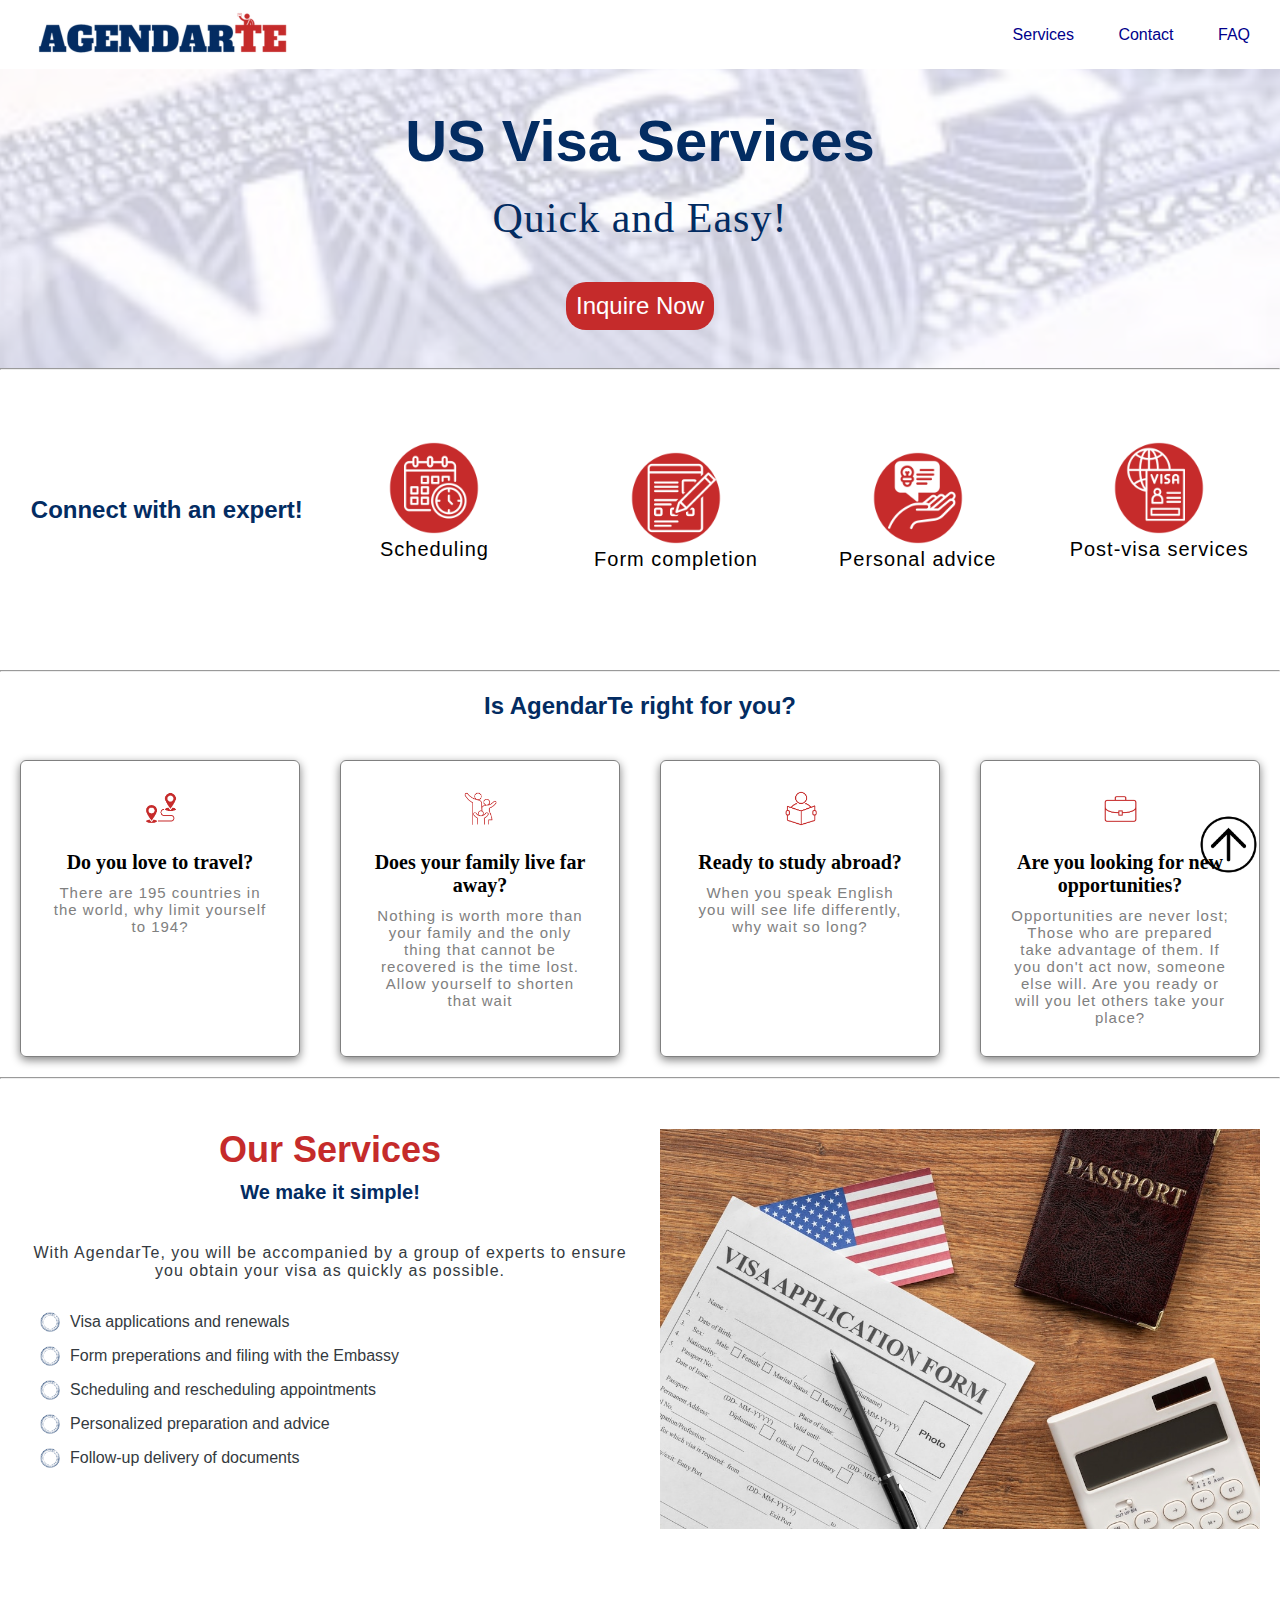
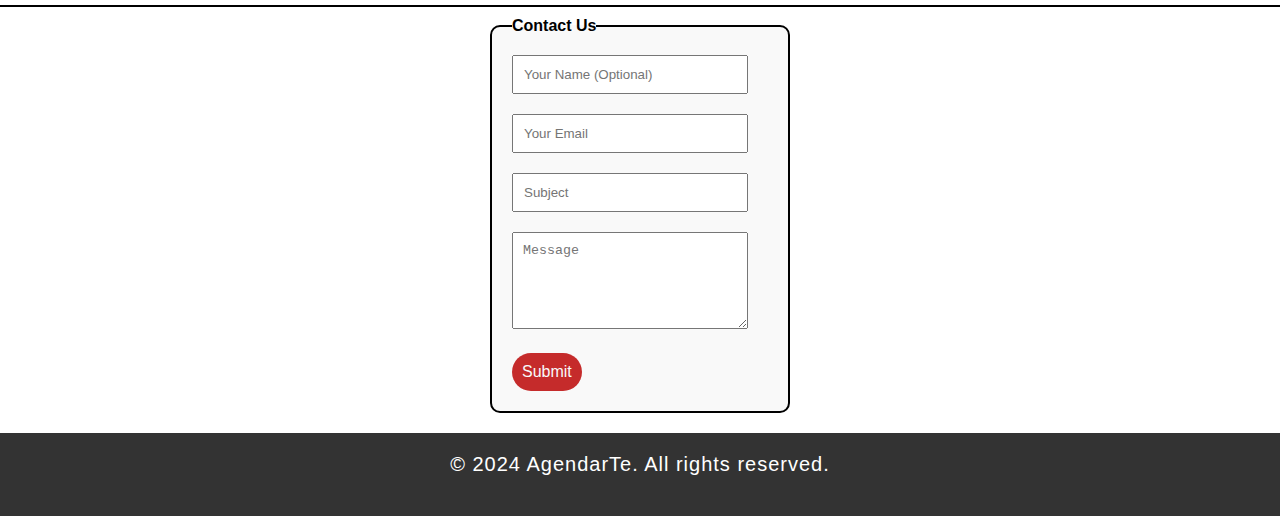
<file: index.html>
<!DOCTYPE html>

<html>
    <head>
        <meta charset="UTF-8">
        <meta name="viewport" content="width=device-width, initial-scale=1.0">
        <title>AgendarTe</title>
        <link rel="stylesheet" href="styles.css">
        <script> "./script.js"</script>
    </head>
    <body>
      <header>
        <div class="logo">
            <img src ="logo.png" alt = "logo"/>
        </div>
        <nav>
            <ul>
                <li><a href="services.html">Services</a></li>
                <li><a href="contact.html">Contact</a></li>
                <li><a href="faq.html">FAQ</a></li>
            </ul>
        </nav>
      </header>
  
    <section id="Home_Image">
        <div class ="home_image">
            <h1>US Visa Services</h1>
            <p>Quick and Easy!</p>
            <a href="contact.html"><button>Inquire Now</button></a>
        </div>

      </section>
      <hr calss="line">
      <section id="Connect">
        <h3 class="section-heading">Connect with an expert!</h3>
        <div class="connect-item">
          <img src="schedule.png" width="100px" height="auto">
          <p>Scheduling</p>
          </p>
        </div>
        <div class="connect-item">
          <img src="form.png" width="100px" height="auto">
          <p>Form completion
          </p>
        </div>
        <div class="connect-item">
          <img src="advice.png" width="100px" height="auto">
          <p>Personal advice</p>
        </div>
        <div class="connect-item">
          <img src="post_visa.png" width="100px" height="auto">
          <p>Post-visa services</p>
          </p>
        </div>
      </section>
      <hr calss="line">

      <section id="Will-it-work">
        <h3 class="section2-heading">Is AgendarTe right for you?</h3>
        <div clas="container">
          <div class="row">

            <div class="para_mi">
              <img src="Travel.png"/>
                <h6>Do you love to travel?</h6>
                <p> There are 195 countries in the world, why limit yourself to 194?</p>
            </div>  
            <div class="para_mi">
              <img src="Family.png"/>
                <h6>Does your family live far away?</h6>
                <p>Nothing is worth more than your family and the only
                thing that cannot be recovered is the time lost. 
                Allow yourself to shorten that wait
                </p>
            </div>  
    
            <div class="para_mi">
              <img src="Study.png"/>
                <h6>Ready to study abroad? </h6>
                <p>When you speak English you will see life differently,
                  why wait so long?
                </p>
            </div>  
              <div class="para_mi">
                <img src="Work.png"/>
                  <h6>Are you looking for new<br>
                  opportunities?</h6>
                  <p>Opportunities are never lost; Those who are prepared take advantage of them. If you don't act now,
                  someone else will. Are you ready or will you let others take your place?
                </p>
              </div>  
          </div>
        </div>
      </section>
      <hr calss="line">

      <!-- Services -->
      <section class="services" id="services">
        <div class="services-container">
          <div class="services">
            <h2> Our Services </h2>  

              <h3>We make it simple!</h3>
              <p>With AgendarTe, you  will be accompanied by a group of experts to
                ensure you obtain your visa as quickly as possible.
             </p>
              <ul class="service-list">
                <li>Visa applications and renewals </li>
                <li>Form preperations and filing with the Embassy</li>
                <li>Scheduling and rescheduling appointments </li>
                <li>Personalized preparation and advice</li>
                <li>Follow-up delivery of documents</li>
              </ul>
            </div>
            <div class="image-container">
              <div class="slide-fade">
                <img src="form-apply.jpeg" alt="Image 1" width="600px" height="auto">
              </div>
             </div>
          </div> 
      </section>  
      <hr class="line">
      <!-- Recommendation Form -->
      <section id="contact">
        <div class="flex_center">
            <fieldset class="contact-form-box">
                <legend class="introduction">Contact Us</legend>
                <form id="contact_form">
                    <input type="text" id="contact_name" name="contact_name" placeholder="Your Name (Optional)" required> <br/>
                    <input type="email" id="contact_email" name="contact_email" placeholder="Your Email" required> <br/>
                    <input type="text" id="contact_subject" name="contact_subject" placeholder="Subject" required> <br/>
                    <textarea id="contact_message" name="contact_message" cols="50" rows="5" placeholder="Message" required></textarea>
                    <!-- Add Captcha field here if necessary -->
                    <div class="flex_center">
                        <button id="contact_submit_btn">Submit</button>
                    </div>
                </form>
            </fieldset>
        </div>
    </section>

    <div class="iconbutton" id="backToTopBtn">
        <a href="#top">
            <img src="arrow.png" width="63px">
        </a>
    </div>
    
    </section>      
    </body>
    <footer>
  <div class="container">
    <p>&copy; 2024 AgendarTe. All rights reserved.</p>
  </div>
</footer>
</html>
</file>
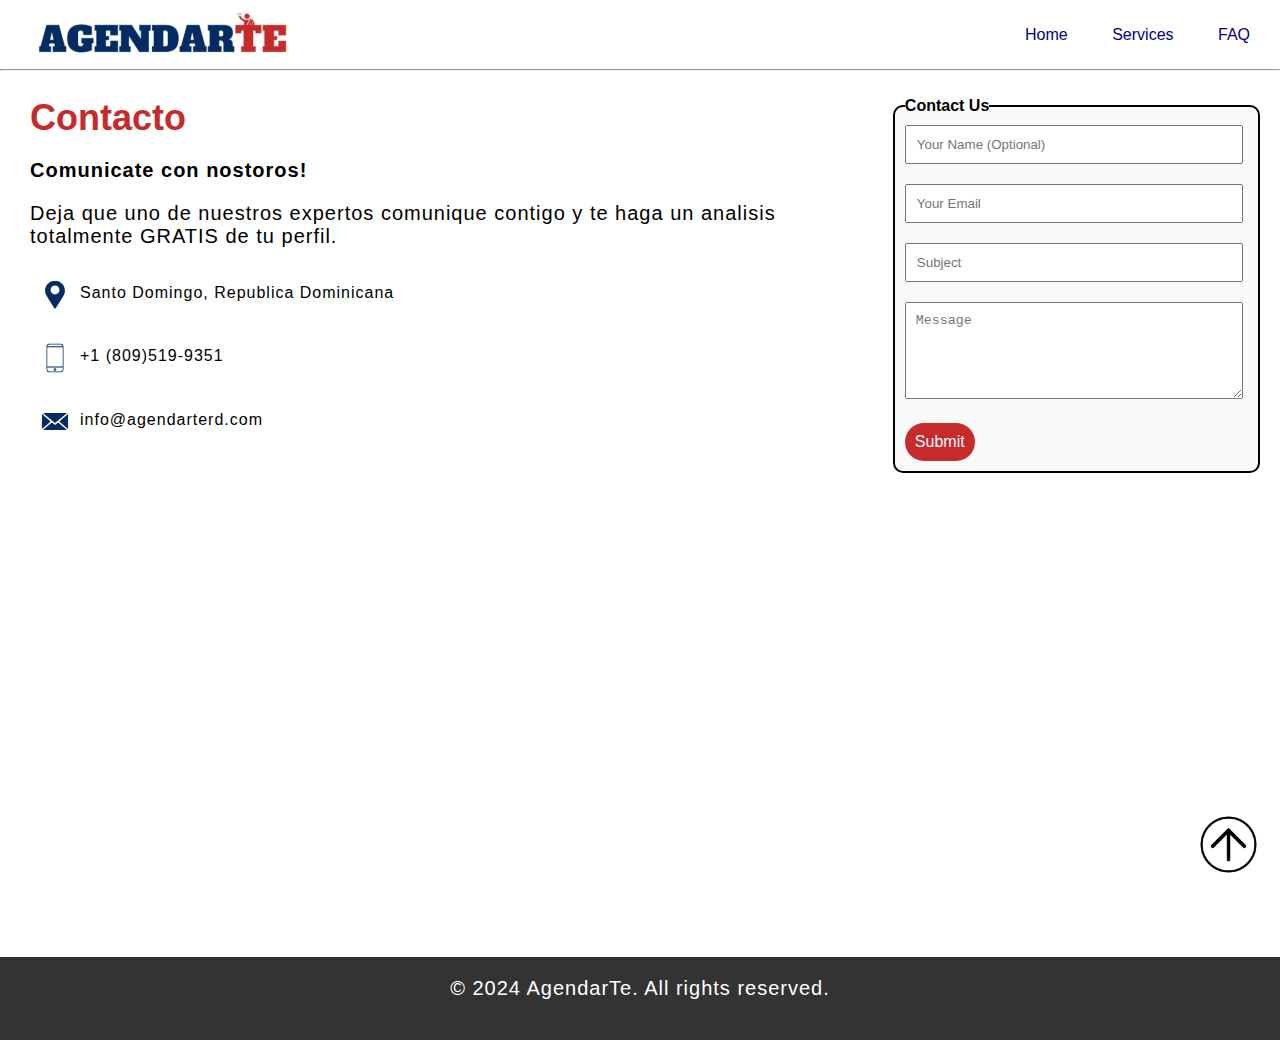
<file: contact.html>
<!DOCTYPE html>

<html>
    <head>
        <meta charset="UTF-8">
        <meta name="viewport" content="width=device-width, initial-scale=1.0">
        <title>AgendarTe</title>
        <link rel="stylesheet" href="styles.css">
        <script> "./script.js"</script>
    </head>
    <body>
      <header>
        <div class="logo">
            <img src ="logo.png" alt = "logo"/>
        </div>
        <nav>
            <ul>
                <li><a href="index.html">Home</a></li>
                <li><a href="services.html">Services</a></li>
                <li><a href="faq.html">FAQ</a></li>
            </ul>
        </nav>
      </header>
      <hr>

      <section id="contact-page" class="flex_container1">
        <div class="left-column">
          <h2> Contacto</h2> 
          <h3> Comunicate con nostoros!</h3>
          <p> Deja que uno de nuestros expertos comunique contigo y te haga un analisis totalmente GRATIS de tu perfil.</p>
            <div class="connect-item2">
              <img src="location.svg" alt="pin" width="50px" height="auto">
              <p>Santo Domingo, Republica Dominicana</p>
            </div> 

            <div class="connect-item2">
              <img src="phone.svg" alt="phone" width="50px" height="auto">
              <p> +1 (809)519-9351</p>
            </div>

            <div class="connect-item2">
              <img src="mail.svg" alt="email" width="50px" height="auto">
              <p> info@agendarterd.com</p>
            </div>
          </div>
        <div class="right-column">
          <fieldset class="contact-form-box2">
            <legend class="introduction">Contact Us</legend>
            <form id="contact_form">
              <input type="text" id="contact_name" name="contact_name" placeholder="Your Name (Optional)" required> <br/>
              <input type="email" id="contact_email" name="contact_email" placeholder="Your Email" required> <br/>
              <input type="text" id="contact_subject" name="contact_subject" placeholder="Subject" required> <br/>
              <textarea id="contact_message" name="contact_message" cols="50" rows="5" placeholder="Message" required></textarea>
              <!-- Add Captcha field here if necessary -->
              <div class="flex_center">
                  <button id="contact_submit_btn">Submit</button>
              </div>
          </form>
          </fieldset>
        </div>
      </section>

      <section>
        <div class="map-bottom">
            <iframe src="https://www.google.com/maps/embed?pb=!1m18!1m12!1m3!1d121090.45254338218!2d-70.02945432242704!3d18.480187281379703!2m3!1f0!2f0!3f0!3m2!1i1024!2i768!4f13.1!3m3!1m2!1s0x8eaf89f1107ea5ab%3A0xd6c587b82715c164!2sSanto%20Domingo%2C%20Dominican%20Republic!5e0!3m2!1sen!2sus!4v1710420771886!5m2!1sen!2sus" width="600" height="450" style="border:0;" allowfullscreen="" loading="lazy" referrerpolicy="no-referrer-when-downgrade"></iframe>       
        </div>
      </div>
    </section>
      
      <div class="iconbutton" id="backToTopBtn">
        <a href="#top">
          <img src="arrow.png" width="63px">
          </svg>
        </a>
      </div>
    </section>
    <footer>
        <div class="container">
            <p>&copy; 2024 AgendarTe. All rights reserved.</p>
        </div>
    </footer>
    </body>
</html>
</file>
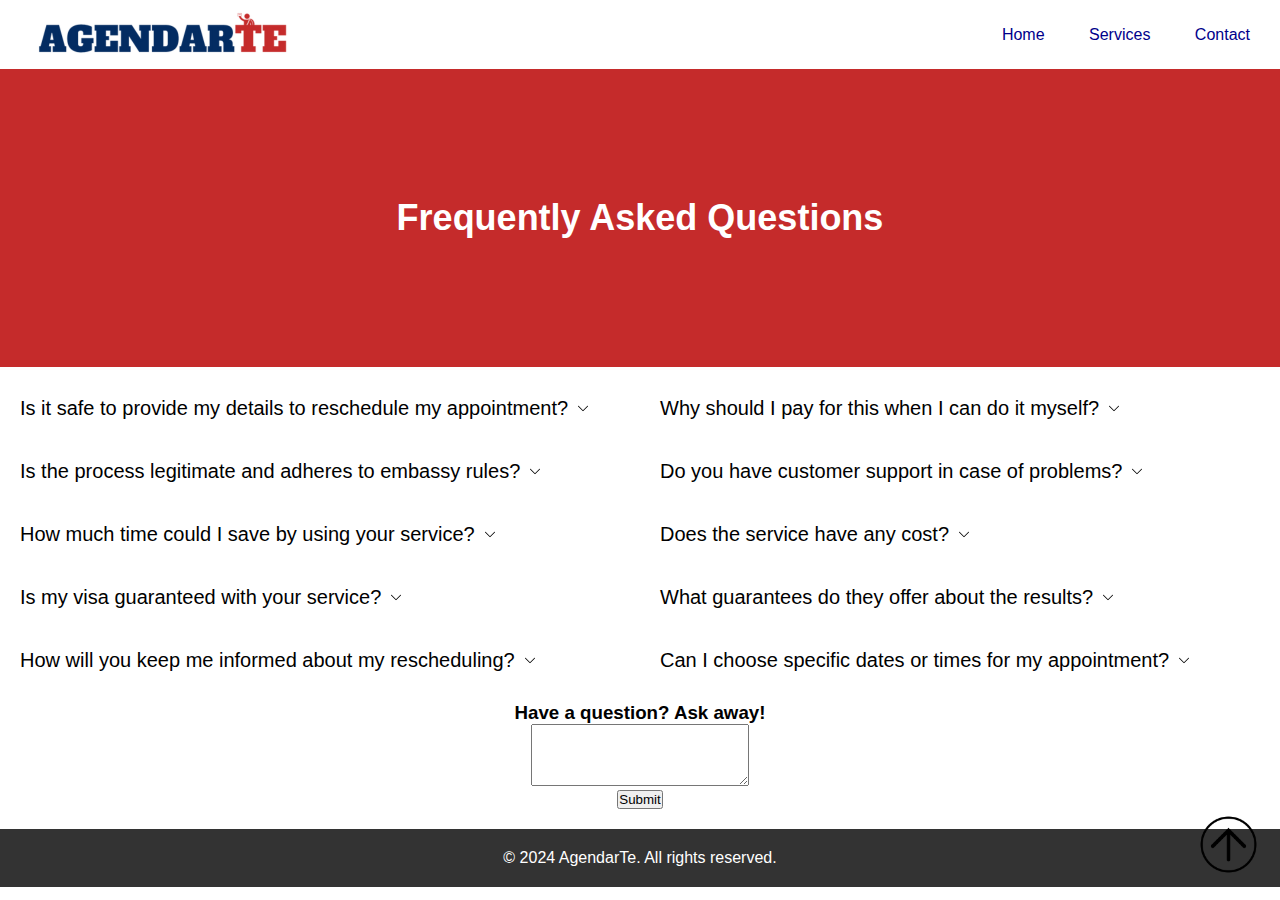
<file: faq.html>
<!DOCTYPE html>
<html>
<head>
    <meta charset="UTF-8">
    <meta name="viewport" content="width=device-width, initial-scale=1.0">
    <title>AgendarTe</title>
    <link rel="stylesheet" href="faq.css">
</head>
<body>
<header>
    <div class="logo">
        <img src="logo.png" alt="logo"/>
    </div>
    <nav>
        <ul>
            <li><a href="index.html">Home</a></li>
            <li><a href="services.html">Services</a></li>
            <li><a href="contact.html">Contact</a></li>
        </ul>
    </nav>
</header>

<section id="faq-header">
    <h1>Frequently Asked Questions</h1>
</section>

<section id="questions" class="grid-container">
    <div class ="left-column">
        <div class="column">
            <div class="button-container">
                <p>Is it safe to provide my details to reschedule my appointment?</p>
                <img src="down-arrow.svg" alt="Show Answer" onclick="revealText('answer1')" class="custom-button">
            </div>
         </div>
        <p class="hiddenText" id="answer1">Absolutely. We value your privacy and use cutting-edge encryption systems to ensure your data is protected at all times.</p>
    </div>

    <div class="left-column">
        <div class="column">
            <div class="button-container">
                <p>Why should I pay for this when I can do it myself?</p>
                <img src="down-arrow.svg" alt="Show Answer" onclick="revealText('answer2')" class="custom-button">
            </div>
        </div>
    </div>
        <p class="hiddenText" id="answer2">Of course, anyone can try to reschedule their appointment manually. What we offer is the convenience and efficiency of our system that works 24 hours a day, every day, without getting tired or distracted. You save time, avoid frustration and maximize your chances of achieving a date change.</p>
    </div>

    <div class="left-column">
        <div class="column">
            <div class="button-container">
                <p>Is the process legitimate and adheres to embassy rules?</p>
                <img src="down-arrow.svg" alt="Show Answer" onclick="revealText('answer3')" class="custom-button">
            </div>
        </div>
            <p class="hiddenText" id="answer3">Completely. We only facilitate the appointment rescheduling process while respecting all official procedures. We do not take shortcuts or employ practices that are unethical or legal.</p>
    </div>
    <div class="left-column">
        <div class="column">
            <div class="button-container">
                <p>Do you have customer support in case of problems?</p>
                <img src="down-arrow.svg" alt="Show Answer" onclick="revealText('answer4')" class="custom-button">
            </div>
        </div>

            <p class="hiddenText" id="answer4">Of course! Although we have complete confidence in our technology, we also have a support team ready to help you with any concerns or problems you may have.</p>
    </div>
    <div class="left-column">
        <div class="column">
            <div class="button-container">
                <p>How much time could I save by using your service?</p>
                <img src="down-arrow.svg" alt="Show Answer" onclick="revealText('answer5')" class="custom-button">
            </div>
        </div>

        <p class="hiddenText" id="answer5">Although we cannot guarantee a specific time, we are proud to mention that 9 out of 10 clients have managed to advance their appointments by trusting us. In many cases, they get dates that are several months or even a year ahead of what they would have gotten trying on their own.</p>
    </div>
    <div class="right-column">
        <div class="column">
            <div class="button-container">
                <p>Does the service have any cost?</p>
                <img src="down-arrow.svg" alt="Show Answer" onclick="revealText('answer6')" class="custom-button">
            </div>
        </div>  

        <p class="hiddenText" id="answer6">Yes, we charge a fee for our rescheduling service. But it is important to consider that, by trusting us, you are not only investing in a service, but in the opportunity to save valuable time and the possibility of traveling to the US sooner. For many of our clients, the benefits obtained far exceed the initial investment.</p>
    </div>
    <div class="right-column">
        <div class="column">
            <div class="button-container">
                <p>Is my visa guaranteed with your service?</p>
                <img src="down-arrow.svg" alt="Show Answer" onclick="revealText('answer7')" class="custom-button">
            </div>
        </div>
             <p class="hiddenText" id="answer7">We would like to! But we must be transparent with you: we have no control over the decisions of the US embassy. What we do do is speed up your appointment process, but approval depends on your information and the embassy's criteria.</p>
    </div>
    <div class="right-column">
        <div class="column">
            <div class="button-container">

                <p>What guarantees do they offer about the results?</p>
                <img src="down-arrow.svg" alt="Show Answer" onclick="revealText('answer8')" class="custom-button">
            </div>
        </div>
        <p class="hiddenText" id="answer8">We want to be totally transparent with you. We cannot guarantee a specific date as we depend on appointments released by the embassy, ​​which is out of our control. However, we want you to have complete confidence in us. We are experts at finding appointments before anyone else thanks to our automated system and dedicated experts working 24/7. In fact, 90% of our clients have managed to advance their appointments with us. So, if you decide to use our services, you can be sure that we will do everything possible to get you the earliest appointment possible.</p>
    </div>

    <div class="right-column">
        <div class="column">
            <div class="button-container">

                <p>How will you keep me informed about my rescheduling?</p> 
                <img src="down-arrow.svg" alt="Show Answer" onclick="revealText('answer9')" class="custom-button">
            </div>
        </div>
    <p class="hiddenText" id="answer9">You will receive notifications through WhatsApp throughout the process and an email from the embassy every time we reschedule your appointment.</p>
</div>

 <div class="right-column">
    <div class="column">
        <div class="button-container">

        <p>Can I choose specific dates or times for my appointment?        </p>
        <img src="down-arrow.svg" alt="Show Answer" onclick="revealText('answer10')" class="custom-button">
    </div>
</div>
    <!-- Hidden text for question 2 -->
    <p class="hiddenText" id="answer10">Unfortunately not. Appointment dates and times are determined by the US embassy, ​​making availability unpredictable. However, we do our best to get you the earliest possible appointment.</p>
</div>

<div id="new-question"></div>
</section>
<section>

<div id="question-form">
    <h3>Have a question? Ask away!</h3>
    <form action="#" method="post">
        <textarea id="question" name="question" rows="4" cols="25"></textarea><br>
        <input type="submit" value="Submit">
    </form>
</div>
</section>

<div class="iconbutton" id="backToTopBtn">
    <a href="#top">
        <img src="arrow.png" width="63px">
    </a>
</div>

<footer>
    <div class="container">
        <p>&copy; 2024 AgendarTe. All rights reserved.</p>
    </div>
</footer>

<script src="script.js"></script>

</body>
</html>
</file>
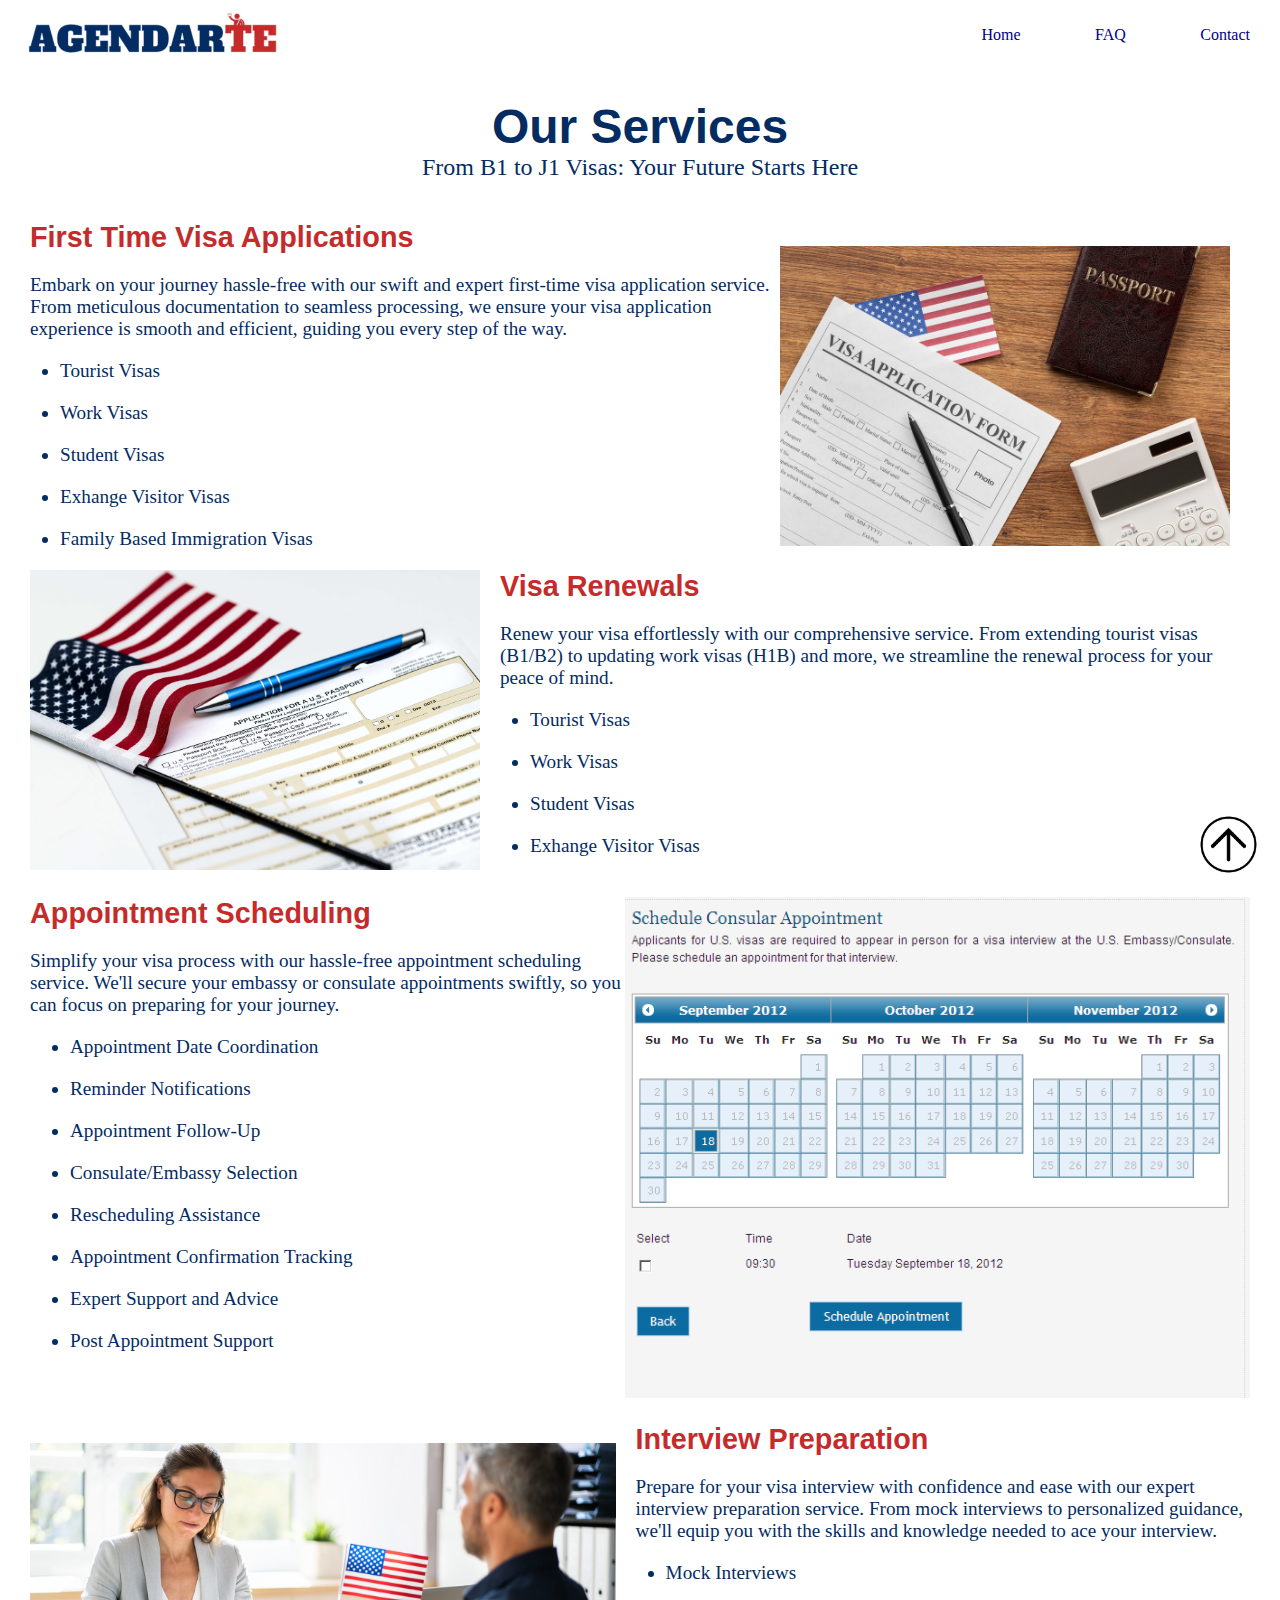
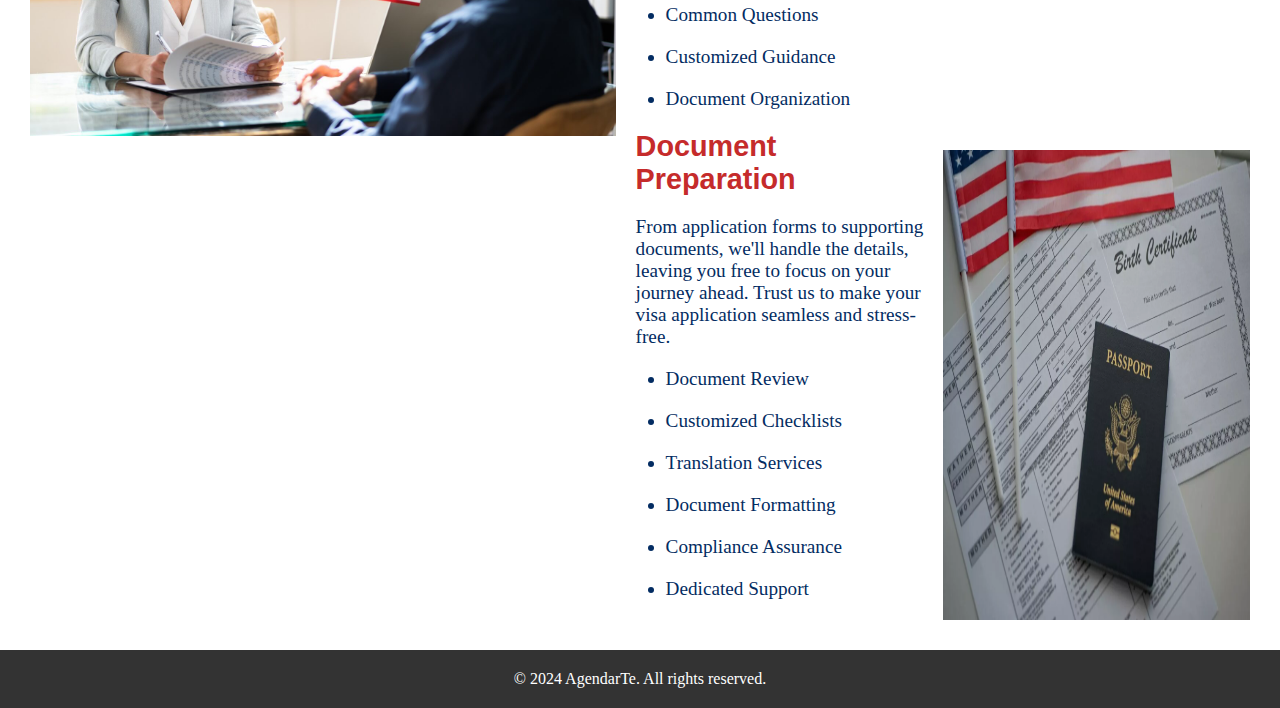
<file: services.html>
<!DOCTYPE html>
<html>
<head>
    <meta charset="UTF-8">
    <meta name="viewport" content="width=device-width, initial-scale=1.0">
    <title>AgendarTe</title>
    <link rel="stylesheet" href="services.css">
</head>

<body>
    <header>
        <div class="logo">
            <img src="logo.png" alt="logo"/>
        </div>
        <nav>
            <ul>
                <li><a href="index.html">Home</a></li>
                <li><a href="faq.html">FAQ</a></li>
                <li><a href="contact.html">Contact</a></li>
            </ul>
        </nav>
    </header>

    <section id="services-header">
        <h1>Our Services</h1>
        <p>From B1 to J1 Visas: Your Future Starts Here</p>
    </section>

    <section id="services-offered">
        <div class="visas">
            <div class="application">
                <h2> First Time Visa Applications</h2>
                    <p> Embark on your journey hassle-free with our swift and expert first-time visa application service. From meticulous documentation to seamless processing, we ensure your visa application experience is smooth and efficient, guiding you every step of the way. </p>
                        <ul>
                            <li>Tourist Visas </li>
                            <li>Work Visas </li>
                            <li>Student Visas </li>
                            <li>Exhange Visitor Visas</li>
                            <li>Family Based Immigration Visas</li>
                        </ul>
            </div>
            <div class="first-image">
                <img src="form-apply.jpeg" alt="Visa Application">
            </div>
        </div>

        <img class="second-image" src="passport.jpg" alt="application">

        <div class="renewals">
            <div class="renewal-pic">
                <h2> Visa Renewals</h2>
                    <p> Renew your visa effortlessly with our comprehensive service. From extending tourist visas (B1/B2) to updating work visas (H1B) and more, we streamline the renewal process for your peace of mind.  </p>
                        <ul>
                            <li>Tourist Visas </li>
                            <li>Work Visas </li>
                            <li>Student Visas </li>
                            <li>Exhange Visitor Visas</li>
                        </ul>
            </div>
        </div>

        <div class="appointments">
            <div class="appointment-schedule">
                <h2> Appointment Scheduling </h2>
                    <p> Simplify your visa process with our hassle-free appointment scheduling service. We'll secure your embassy or consulate appointments swiftly, so you can focus on preparing for your journey.</p>
                        <ul>
                            <li>Appointment Date Coordination</li>
                            <li>Reminder Notifications</li>
                            <li>Appointment Follow-Up</li>
                            <li>Consulate/Embassy Selection</li>
                            <li>Rescheduling Assistance</li>
                            <li>Appointment Confirmation Tracking</li>
                            <li>Expert Support and Advice</li>
                            <li>Post Appointment Support</li>
                        </ul>
            </div>
            <div class="third-image">
                <img src="schedule-appointment.png" alt="Scheduling Platform">
            </div>
        </div>

        <img class="fourth-image" src="interview.jpeg" alt="interview">

         <div class="interview">
            <h2> Interview Preparation </h2>
                <p>Prepare for your visa interview with confidence and ease with our expert interview preparation service. From mock interviews to personalized guidance, we'll equip you with the skills and knowledge needed to ace your interview.</p>
                    <ul>
                        <li>Mock Interviews</li>
                        <li>Common Questions</li>
                        <li>Customized Guidance</li>
                        <li>Document Organization</li>
                    </ul>
        </div>

        <div class="document-prep">
            <div class="doc-prep">
                <h2>Document Preparation</h2>
                <p>From application forms to supporting documents, we'll handle the details, leaving you free to focus on your journey ahead. Trust us to make your visa application seamless and stress-free.</p>
                <ul>
                    <li>Document Review</li>
                    <li>Customized Checklists</li>
                    <li>Translation Services</li>
                    <li>Document Formatting</li>
                    <li>Compliance Assurance</li>
                    <li>Dedicated Support</li>
                </ul>
            </div>
            <div class="fifth-image">
                <img src="documents.webp" alt="Documents">
            </div>
        </div>

    </section>

    <div class="iconbutton" id="backToTopBtn">
        <a href="#top">
            <img src="arrow.png" width="63px">
        </a>
    </div>
    
</body>
<footer>
    <div class="container">
    <p>&copy; 2024 AgendarTe. All rights reserved.</p>
    </div>
</footer>
</html>
</file>
<file: styles.css>
:root {
    --primary-color: #032C62;
    --secondary-color: #6c757d;
    --success-color: #28a745;
    --danger-color: #dc3545;
    --warning-color: #ffc107;
    --info-color: #C52B2B;
    --light-color: #f8f9fa;
    --dark-color: #343a40;
    font-family: Impact, Haettenschweiler, 'Arial Narrow Bold', sans-serif;
}

* {
    margin: 0;
    padding: 0;
    box-sizing: border-box;
}

button {
    background-color: var(--info-color);
    color: #f8f9fa;
    border-radius: 20px;
    padding: 10px;
    font-size: 16px;
    cursor: pointer;
    border: none;
}

.logo {
    margin-left: 20px;
}

header {
    background-color: #fff;
    color: var(--primary-color);
    display: flex;
    padding: 10px;
    justify-content: space-between;
    align-items: center;
}

nav ul {
    list-style-type: none;
    margin: 10;
    padding: 0;
}

nav ul li {
    display: inline;
}

nav ul li a {
    color: darkblue;
    text-decoration: none;
    padding: 20px;
}

nav ul li a:hover {
    color: white;
    background-color: darkblue;
}

#Home_Image {
    text-align: center;
    background-image: url(visa.png);
    background-size: cover;
    background-position: center;
    background-repeat: no-repeat;
    padding-top: 1cm;
    padding-bottom: 1cm;
}

.home_image {
    max-width: 1000px;
    margin: 0 auto;
}

.home_image h1 {
    font-size: 58px;
    color: var(--primary-color);
    padding: auto;
}

.home_image p {
    font-size: 42px;
    font-family: 'Arial Narrow Bold';
    color: var(--primary-color);
    padding: 20px;
}

.home_image button {
    font-size: 24px;
    padding: 10px 10px;
    background-color: var(--info-color);
    color: #fff;
    border: none;
    border-radius: 20px;
    cursor: pointer;
    text-decoration: none;
}

#Connect {
    font-family: sans-serif;
    justify-content: space-around;
    flex-wrap: wrap;
    align-items: center;
    text-align: center;
    flex-direction: row;
    display: flex;
    padding: -1px;
    width: 100%;
    height: 300px;
}

.connect-item {
    flex-basis: 200px;
    margin: 10px;
    text-align: center;
    display: flex;
    flex-direction: column;
    justify-content: center;
}

.connect-item img {
    margin: 0 auto;
    display: block;
}

.section-heading {
    margin-bottom: 20px;
    margin-left: 20px;
    font-size: 24px;
    color: var(--primary-color);
}

.container {
    display: flex;
    flex-direction: column;
    align-items: center;
}

.row {
    display: flex;
    justify-content: center;
}

.para_mi {
    border: 1px solid gray;
    border-radius: 6px;
    text-align: center;
    margin-bottom: 20px;
    margin: 20px;
    padding: 20px;
    width: 500px;
    font-size: 20px;
    box-shadow: 0 3px 10px gray;
    box-sizing: border-box;
}

.para_mi img {
    height: 35px;
    margin-bottom: 10px;
    margin-top: 10px;
}

.para_mi h6 {
    font-size: 20px;
    font-family: 'Arial Narrow Bold';
    font-weight: bold;
    margin: 10px;
}

.para_mi p {
    font-size: 15px;
    font-family: sans-serif;
    color: gray;
    margin: 10px;
}

#will-it-work {
    font-family: 'Arial Narrow Bold';
}

.section2-heading {
    font-family: sans-serif;
    font-size: 24px;
    color: var(--primary-color);
    text-align: center;
    margin: 20px;
}

#services {
    font-family: sans-serif;
    font-size: 24px;
    color: var(--info-color);
    padding-top: 50px;
    padding-bottom: 10px;
    text-align: center;
    margin-left: 20px;
}

.services h3 {
    font-size: smaller;
    color: var(--primary-color);
    padding-bottom: 20px;
    padding-top: 10px;
    text-align: center;
}

.services p {
    font-size: 16px;
    font-family: sans-serif;
    color: var(--dark-color);
    text-align: center;
    padding-bottom: 10px;
}

.services p,
.service-list li {
    font-size: 16px;
    font-family: sans-serif;
    color: var(--dark-color);
}

.service-list {
    list-style: none;
    padding-left: 0;
}

.service-list li {
    background-image: url(stamp.png);
    background-repeat: no-repeat;
    background-size: 20px;
    padding-left: 30px;
    line-height: 1.5;
    margin-bottom: 10px;
    background-position: left center;
    margin-left: 20px;
    padding-right: 10px;
    text-align: left;
}

.services-container {
    display: flex;
}

.services {
    flex: 1;
    padding-right: 10px;
}

.image-container {
    flex: 1;
}

.image-container img {
    height: auto;
    margin-bottom: 50px;
}

/* styles.css */
.iconbutton {
    position: fixed;
    right: 20px; /* Adjust this value to your preference */
    bottom: 20px; /* Adjust this value to your preference */
    z-index: 9999; /* Ensure it's above other content */
  }

/* styles.css */
.contact-form-box {
    width: 300px; /* Adjust this value to your preference */
    margin: auto; /* Centers the fieldset horizontally */
    padding: 20px; /* Add padding to the fieldset */
    border: 2px solid black; /* Add border to the fieldset */
    border-radius: 10px; /* Add border radius for rounded corners */
    background-color: #f9f9f9; /* Add background color for the box */
    padding-bottom: 20px;
  }
  
/* styles.css */
.contact-form-box input,
.contact-form-box textarea {
  width: calc(100% - 20px); /* Adjust this value as needed */
  padding: 10px; /* Add padding to input fields */
  margin-bottom: 20px; /* Add margin to separate input fields */
  box-sizing: border-box; /* Include padding and border in element's total width */
}


.popup {
    display: none; /* Hide the popup by default */
  }
  
  /* styles.css */
.line {
    border: 1px solid black; /* Define border properties */
    margin: 10px 0; /* Adjust margin to create space above and below the line */
  }

/* styles.css */
footer {
    background-color: #333;
    color: #fff;
    padding: 20px 0;
    font-family: 'Arial Narrow Bold';
    text-align: center;
    margin-top: 20px; /* Add margin to create space between contact form and footer */
  }
  
  .contact-form-box {
    width: 300px;
    margin: auto;
    padding: 20px;
    border: 2px solid black;
    border-radius: 10px;
    font-weight: bolder;
    background-color: #f9f9f9;
    margin-bottom: 20px; /* Add margin to create space between contact form and footer */
  }

  /* styles.css */
.flex_container1 {
    display: flex;
    align-items: stretch;
  }
  
  .left-column,
  .right-column {
    margin-top: 2%;
    width: 50% 50%;
    box-sizing: border-box; /* Include padding in the width calculation */
  }
  
  .left-column {
    margin-right: 10px; /* Add margin between columns */
  }
  
.contact-form-box2 {
    margin-right: 20px;
    padding: 10px;
    border: 2px solid black;
    border-radius: 10px;
    font-weight: bolder;
    background-color: #f9f9f9;
    margin-bottom: 10px;
}

.contact-form-box2 input,
.contact-form-box2 textarea {
  width: calc(100% - 5px); /* Adjust this value as needed */
  padding: 10px; /* Add padding to input fields */
  margin-bottom: 20px; /* Add margin to separate input fields */
  box-sizing: border-box; /* Include padding and border in element's total width */
}

.map-bottom iframe {
    margin: auto;
    padding: 10px;
    width: 100%;
}

.left-column {
    margin-left: 30px;
    
}
.left-column h2 {
    font-size: 36px;
    color:#C52B2B
}

.left-column h3, p {
    font-family: sans-serif;
    font-size: 20px;
    letter-spacing: 1px;
}

.left-column h2, h3, p{
    margin-bottom: 20px; /* Add margin between elements */

}
.connect-item2 {
    flex-basis: 200px;
    margin: 1%;
    text-align: right;
    display: flex;
    margin-left: 10px;
  }
  
  .connect-item2 img {
    margin-right: 10px; /* Add some space between the image and text */
    width: 30px;
    height: auto;
    justify-content: flex-end; /* Align items to the end of the container */

  }

  .connect-item2 p {
    margin-top: 2%;
    font-size: 16px;
  }
</file>
<file: faq.css>
:root {
    --primary-color: #032C62;
    --secondary-color: #6c757d;
    --success-color: #28a745;
    --danger-color: #dc3545;
    --warning-color: #ffc107;
    --info-color: #C52B2B;
    --light-color: #f8f9fa;
    --dark-color: #343a40;
    font-family: Impact, Haettenschweiler, 'Arial Narrow Bold', sans-serif;
}

* {
    margin: 0;
    padding: 0;
    box-sizing: border-box;
}

.logo {
    margin-left: 20px;

}
header {
    background-color: #fff;
        color: var(--primary-color);
        display: flex;
        padding: 10px;
        justify-content: space-between;
        align-items: center;
    }
    
nav ul {
    list-style-type: none;
        margin: 10;
        padding: 0;
}
    
nav ul li {
    display: inline;
}
    
nav ul li a {
    color: darkblue;
    text-decoration: none;
    padding: 20px;
}
            
nav ul li a:hover {
color: white;
background-color: darkblue;
}
  
  /* styles.css */
.line {
    border: 1px solid black; /* Define border properties */
    margin: 10px 0; /* Adjust margin to create space above and below the line */
}
footer {
    background-color: #333;
    color: #fff;
    padding: 20px 0;
    font-family: 'Arial Narrow Bold';
    text-align: center;
    margin-top: 20px; /* Add margin to create space between contact form and footer */
  }
  
  .iconbutton {
    position: fixed;
    right: 20px; /* Adjust this value to your preference */
    bottom: 20px; /* Adjust this value to your preference */
    z-index: 9999; /* Ensure it's above other content */
  }
 #faq-header {
    background-color: #C52B2B;
    text-align: center;
    color: #fff;
    padding-top: 10%;
    padding-bottom: 10%;

 }

 #faq-header h1{
    font-size: 36px;
 }
 
p {
    font-family: sans-serif;
    
}

.hiddenText {
    display: none;
    margin: 20px;
    text-align: left;
    font-size: 18px;
    font-weight: bold;
}

#questions {
    display: grid;
    margin-top: 10px;
    margin-bottom: 10px;
    grid-template-columns: repeat(2, 1fr);
}

.right-column,
.left-column{
    padding: 10x;
}

.column {
    margin: 20px;
    text-align: left;
    font-size: 20px;
}
/* CSS */
.custom-button {
    width: 10px; /* Set width */
    height: auto; /* Maintain aspect ratio */
    cursor: pointer; /* Change cursor to pointer on hover */
}

.custom-button:hover {
    opacity: 0.8; /* Reduce opacity on hover */
}

.button-container {
    display: flex;
    align-items: right; /* Align items vertically in the center */
}

.custom-button {
    margin-left: 10px; /* Add margin between the text and the image */
    cursor: pointer; /* Change cursor to pointer on hover */
}

#question-form{
    align-items: center;
    text-align: center;
}

.question-form {
    margin-top: 20px;
    text-align: center;
    margin: 20px;
}

.question-form h3 {
    font-size: 18px;
}

.question-form form {
    margin-top: 10px;
}

.question-form label {
    display: block;
    margin-bottom: 5px;
}

.question-form textarea {
    width: 300px;
    padding: 5px;
    font-size: 16px;
    border: 1px solid #ccc;
    border-radius: 5px;
}

.question-form input[type="submit"] {
    margin-top: 10px;
    padding: 8px 20px;
    font-size: 16px;
    background-color: #4CAF50;
    color: white;
    border: none;
    border-radius: 5px;
    cursor: pointer;
}

.question-form input[type="submit"]:hover {
    background-color: #45a049;
}
</file>
<file: services.css>
:root {
    --primary-color: #032C62;
    --secondary-color: #6c757d;
    --success-color: #28a745;
    --danger-color: #dc3545;
    --warning-color: #ffc107;
    --info-color: #C52B2B;
    --light-color: #f8f9fa;
    --dark-color: #343a40;
    font-family: Impact, Haettenschweiler, 'Arial Narrow Bold', sans-serif;
}

* {
    margin: 0;
    padding: 0;
    box-sizing: border-box;
}

.logo {
    margin-left: 10px;

}
header {
    background-color: #fff;
        color: var(--primary-color);
        display: flex;
        padding: 10px;
        justify-content: space-between;
        align-items: center;
    }
    
nav ul {
    list-style-type: none;
        margin: 10;
        padding: 0;
}
    
nav ul li {
    display: inline;
}
    
nav ul li a {
    color: darkblue;
    text-decoration: none;
    padding: 20px;
}
            
nav ul li a:hover {
color: white;
background-color: darkblue;
}
  
  /* styles.css */
.line {
    border: 1px solid black; /* Define border properties */
    margin: 10px 0; /* Adjust margin to create space above and below the line */
}

footer {
    background-color: #333;
    color: #fff;
    padding: 20px 0;
    font-family: 'Arial Narrow Bold';
    text-align: center;
    margin-top: 20px; /* Add margin to create space between contact form and footer */
  }
  
  .iconbutton {
    position: fixed;
    right: 20px; /* Adjust this value to your preference */
    bottom: 20px; /* Adjust this value to your preference */
    z-index: 9999; /* Ensure it's above other content */
  }

  #services-header {
    margin: 30px;
    font-size: x-large;
    color: #032C62;
    text-align: center;
  }

  #services-header p{
    font-family: "Arial Narrow Bold";
  }

#services-offered {
    margin: 20px;
    padding: 10px;
    color:#C52B2B;
    font-size: larger;
}

li {
    margin-left: 30px;
    font-family: 'Arial Bold Narrow';
    color: var(--primary-color);
    margin-bottom: 20px;
}
#services-offered h2{
    margin-bottom: 20px;
}
#services-offered p {
    color: var(--primary-color);
    font-family: 'Arial Bold Narrow';
    margin-bottom: 20px;
}

.visas {
    display: flex
}

.first-image img{
    max-width: 450px;
    height: auto;
    margin-right: 20px;
    margin-top: 25px;
}

.renewals {
    display: flex;
}

.second-image {
    max-width: 450px;
    height: auto;
    float: left;
    margin-right: 20px;

}

.appointments{
    display: flex;
    margin-top: 20px;
    margin-bottom: 20px;
}

.second-image img {
    max-width: 350px;
    height: auto;
    margin-right: 20px;
    margin-top: 30px;
    margin-bottom: 20px;
}

.appointments li{
    margin-left: 40px;
}

.interview{
    display: table-row;
    margin-top: 30px;
}
.fourth-image {
    max-width: 48%;
    height: auto;
    float: left;
    margin-right: 20px;
    margin-top: 20px;
}
.document-prep{
    display: flex;
    justify-content: space-between;
}

.doc-prep{
    flex: 1;
}

.fifth-image {
    flex: 1;
    display: flex;
    justify-content: flex-end;
    margin-top: 20px;
}

.fifth-image img {
    max-width:100%;
    height: auto;
}
</file>
